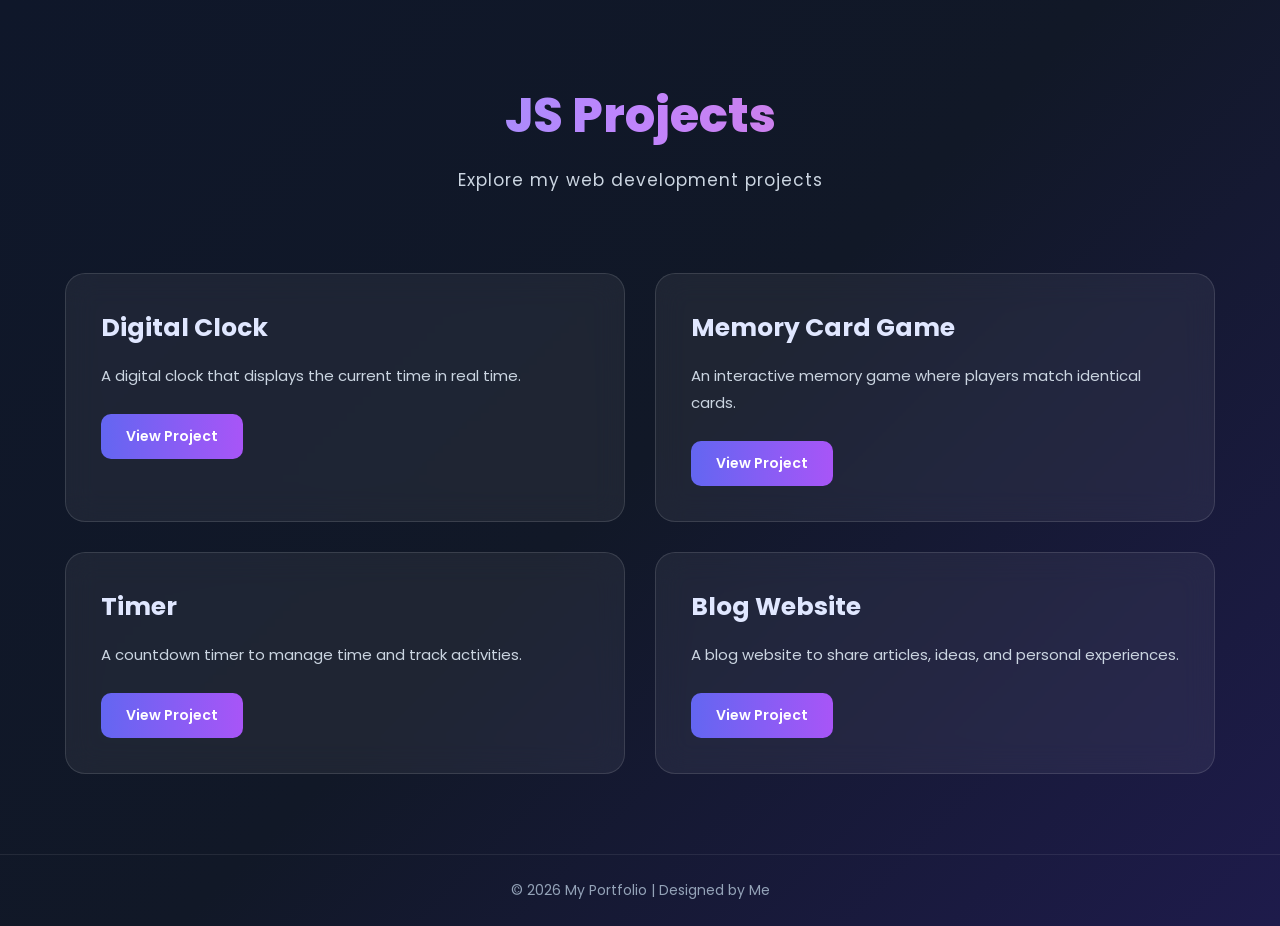
<file: index.html>
<!DOCTYPE html>
<html lang="en">
<head>
    <meta charset="UTF-8">
    <meta name="viewport" content="width=device-width, initial-scale=1.0">
    <title>My Projects Portfolio</title>
    <link rel="stylesheet" href="style.css">
</head>
<body>

    <header>
        <h1>JS Projects</h1>
        <p>Explore my web development projects</p>
    </header>

    <section class="projects">

        <div class="project-card">
            <h2>Digital Clock</h2>
            <p>A digital clock that displays the current time in real time.</p>
            <a href="./digital-clock/index.html" target="_blank">View Project</a>
        </div>

        <div class="project-card">
            <h2>Memory Card Game</h2>
            <p>An interactive memory game where players match identical cards.</p>
            <a href="./memory-card-game/index.html" target="_blank">View Project</a>
        </div>

        <div class="project-card">
            <h2>Timer</h2>
            <p>A countdown timer to manage time and track activities.</p>
            <a href="./timer/index.html" target="_blank">View Project</a>
        </div>

        <div class="project-card">
            <h2>Blog Website</h2>
            <p>A blog website to share articles, ideas, and personal experiences.</p>
            <a href="./blog/index.html" target="_blank">View Project</a>
        </div>

    </section>

    <footer>
        <p>© 2026 My Portfolio | Designed by Me</p>
    </footer>

</body>
</html>
</file>
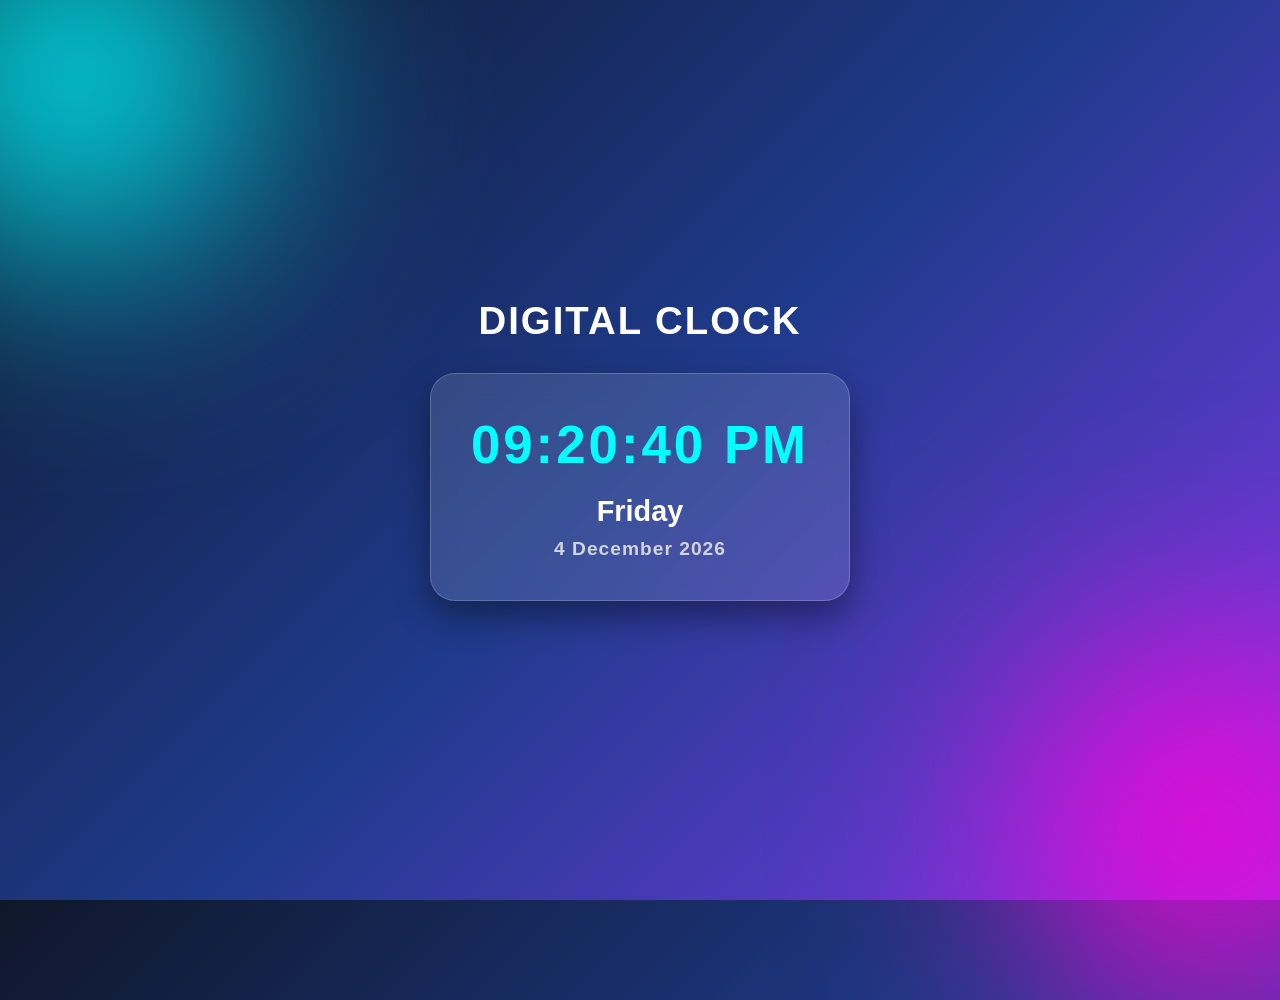
<file: digital-clock/index.html>
<!DOCTYPE html>
<html lang="en">
<head>
    <meta charset="UTF-8">
    <meta name="viewport" content="width=device-width, initial-scale=1.0">
    <title>Digital Clock</title>
    <link rel="stylesheet" href="style.css">
</head>
<body>
    <div id="container">
        <h1>Digital Clock</h1>
        <div id="box">
            <h2 id="time"></h2>
            <h2 id="day"></h2>
            <h2 id="date"></h2>
        </div>
    </div>
    <script src="script.js"></script>
</body>
</html>
</file>
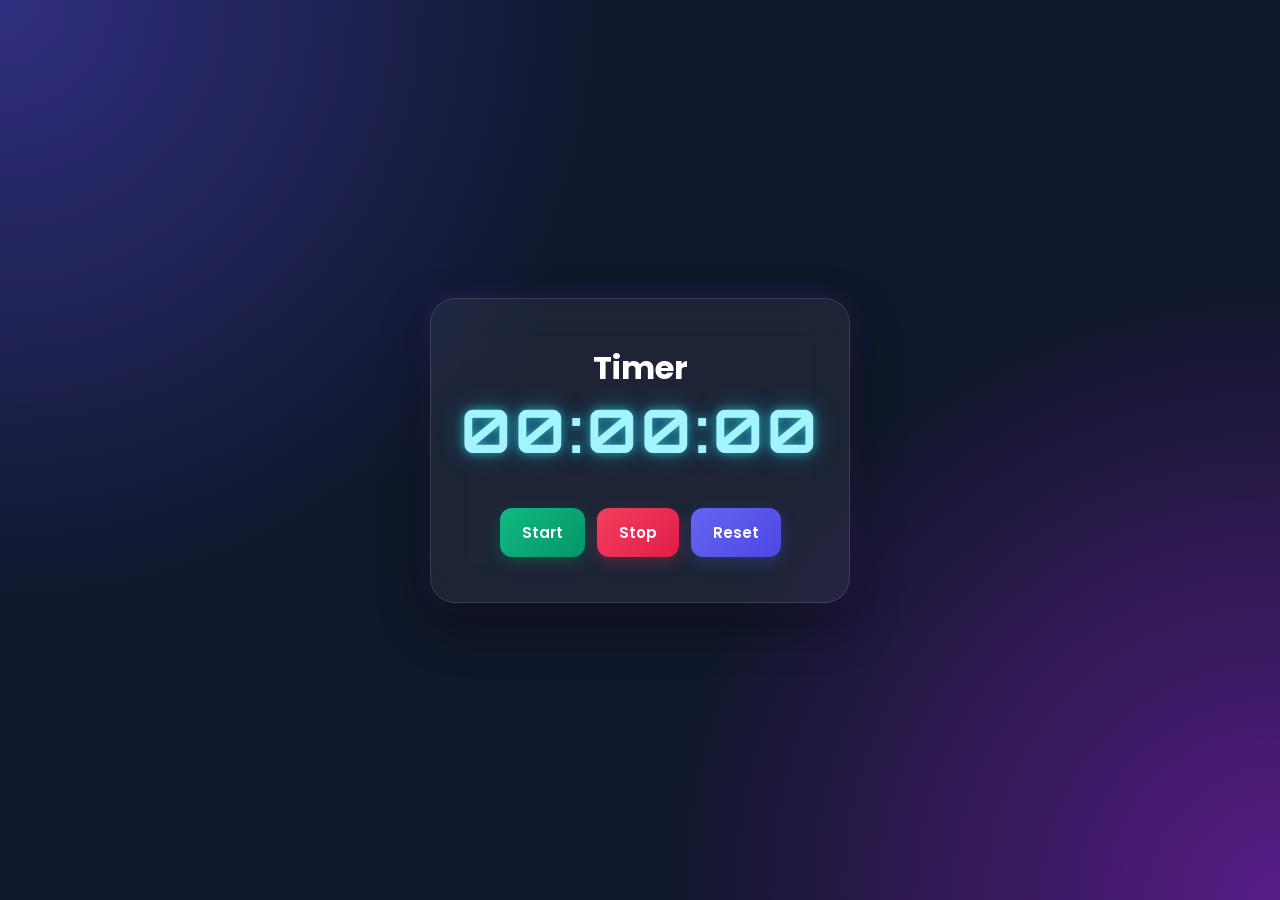
<file: timer/index.html>
<!DOCTYPE html>
<html lang="en">
<head>
    <meta charset="UTF-8">
    <meta name="viewport" content="width=device-width, initial-scale=1.0">
    <title>Timer</title>
    <link rel="stylesheet" href="style.css">
</head>
<body>
    <div id="box">
        <h1>Timer</h1>
        <h2 id="timer">00:00:00</h2>
        <div class="buttons">
        <button onclick="start()" class="start">Start</button>
        <button onclick="stop()" class="stop">Stop</button>
        <button onclick="reset()" class="reset">Reset</button>
        </div>
        <script src="script.js"></script>
    </div>
</body>
</html>
</file>
<file: style.css>
@import url('https://fonts.googleapis.com/css2?family=Poppins:wght@400;500;600;700;800&display=swap');

* {
    margin: 0;
    padding: 0;
    box-sizing: border-box;
}

body {
    font-family: 'Poppins', sans-serif;
    background: linear-gradient(135deg, #0f172a, #111827, #1e1b4b);
    color: #ffffff;
    min-height: 100vh;
}

/* Header */
header {
    text-align: center;
    padding: 80px 20px 50px;
}

header h1 {
    font-size: 48px;
    font-weight: 800;
    background: linear-gradient(90deg, #60a5fa, #c084fc, #f472b6);
    -webkit-background-clip: text;
    -webkit-text-fill-color: transparent;
    margin-bottom: 15px;
}

header p {
    color: #cbd5e1;
    font-size: 17px;
    letter-spacing: 1px;
}

/* Projects Section */
.projects {
    max-width: 1200px;
    margin: auto;
    padding: 30px 25px 80px;
    display: grid;
    grid-template-columns: repeat(2, 1fr);
    gap: 30px;
}

/* Project Cards */
.project-card {
    position: relative;
    background: rgba(255, 255, 255, 0.06);
    border: 1px solid rgba(255, 255, 255, 0.12);
    border-radius: 20px;
    padding: 35px;
    backdrop-filter: blur(15px);
    transition: all 0.4s ease;
    overflow: hidden;
}

/* Glow Effect */
.project-card::before {
    content: "";
    position: absolute;
    width: 180px;
    height: 180px;
    background: #6366f1;
    filter: blur(100px);
    opacity: 0;
    top: -50px;
    right: -50px;
    transition: 0.4s;
}

.project-card:hover::before {
    opacity: 0.5;
}

.project-card:hover {
    transform: translateY(-10px);
    border-color: #818cf8;
    box-shadow: 0 15px 40px rgba(99, 102, 241, 0.2);
}

/* Project Titles */
.project-card h2 {
    font-size: 25px;
    margin-bottom: 15px;
    color: #e0e7ff;
    position: relative;
}

/* Description */
.project-card p {
    color: #cbd5e1;
    font-size: 15px;
    line-height: 1.8;
    margin-bottom: 25px;
    position: relative;
}

/* Buttons */
.project-card a {
    display: inline-block;
    text-decoration: none;
    color: white;
    background: linear-gradient(90deg, #6366f1, #a855f7);
    padding: 12px 25px;
    border-radius: 10px;
    font-size: 14px;
    font-weight: 600;
    transition: all 0.3s ease;
    position: relative;
}

.project-card a:hover {
    background: linear-gradient(90deg, #8b5cf6, #ec4899);
    transform: scale(1.05);
    box-shadow: 0 5px 20px rgba(168, 85, 247, 0.4);
}

/* Footer */
footer {
    text-align: center;
    padding: 25px;
    color: #94a3b8;
    border-top: 1px solid rgba(255, 255, 255, 0.08);
    font-size: 14px;
}

/* Responsive Design */
@media (max-width: 768px) {
    header {
        padding: 60px 20px 30px;
    }

    header h1 {
        font-size: 35px;
    }

    .projects {
        grid-template-columns: 1fr;
        padding: 25px 20px 50px;
    }

    .project-card {
        padding: 28px;
    }
}
</file>
<file: digital-clock/style.css>
* {
    margin: 0;
    padding: 0;
    box-sizing: border-box;
    font-family: "Poppins", sans-serif;
}

body {
    height: 100vh;
    display: flex;
    justify-content: center;
    align-items: center;
    background: linear-gradient(135deg, #0f172a, #1e3a8a, #7c3aed);
    overflow: hidden;
}

/* Background Glow */
body::before,
body::after {
    content: "";
    position: absolute;
    width: 350px;
    height: 350px;
    border-radius: 50%;
    filter: blur(120px);
    z-index: -1;
}

body::before {
    background: #00f7ff;
    top: -100px;
    left: -100px;
}

body::after {
    background: #ff00d4;
    bottom: -100px;
    right: -100px;
}

#container {
    width: 420px;
    text-align: center;
}

#container h1 {
    color: white;
    font-size: 2.4rem;
    margin-bottom: 30px;
    letter-spacing: 2px;
    text-transform: uppercase;
}

#box {
    padding: 40px 30px;
    border-radius: 25px;
    background: rgba(255, 255, 255, 0.12);
    backdrop-filter: blur(15px);
    border: 1px solid rgba(255,255,255,0.2);
    box-shadow: 0 15px 35px rgba(0,0,0,.4);
    transition: .4s;
}

#box:hover {
    transform: translateY(-8px) scale(1.03);
    box-shadow: 0 20px 45px rgba(0,0,0,.6);
}

#time {
    font-size: 3.3rem;
    color: #00ffff;
    letter-spacing: 3px;
}

#day {
    margin-top: 20px;
    color: #ffffff;
    font-size: 1.8rem;
    font-weight: 600;
}

#date {
    margin-top: 10px;
    color: #d1d5db;
    font-size: 1.2rem;
    letter-spacing: 1px;
}

@media (max-width: 500px) {

    #container {
        width: 90%;
    }

    #time {
        font-size: 2.3rem;
    }

    #day {
        font-size: 1.4rem;
    }

    #date {
        font-size: 1rem;
    }

    #container h1 {
        font-size: 2rem;
    }
}
</file>
<file: timer/style.css>
@import url('https://fonts.googleapis.com/css2?family=Orbitron:wght@400;600;700&family=Poppins:wght@400;500;600&display=swap');

* {
    margin: 0;
    padding: 0;
    box-sizing: border-box;
}

body {
    min-height: 100vh;
    display: flex;
    justify-content: center;
    align-items: center;
    font-family: 'Poppins', sans-serif;

    background:
        radial-gradient(circle at top left, #312e81, transparent 40%),
        radial-gradient(circle at bottom right, #581c87, transparent 40%),
        #0f172a;
}

h1{
    color: white;
}

/* Timer Card */
#box {
    width: 420px;
    max-width: 90%;
    padding: 45px 30px;

    text-align: center;

    background: rgba(255, 255, 255, 0.06);
    backdrop-filter: blur(20px);

    border: 1px solid rgba(255, 255, 255, 0.12);
    border-radius: 25px;

    box-shadow:
        0 20px 50px rgba(0, 0, 0, 0.4),
        0 0 30px rgba(139, 92, 246, 0.15);

    transition: 0.4s ease;
}

#box:hover {
    transform: translateY(-5px);
    box-shadow:
        0 25px 60px rgba(0, 0, 0, 0.5),
        0 0 40px rgba(139, 92, 246, 0.25);
}

/* Timer Display */
#timer {
    font-family: 'Orbitron', sans-serif;
    font-size: 60px;
    font-weight: 700;
    letter-spacing: 4px;

    color: #a5f3fc;

    text-shadow:
        0 0 10px rgba(34, 211, 238, 0.7),
        0 0 25px rgba(34, 211, 238, 0.4);

    margin-bottom: 40px;
}

/* Buttons Container */
.buttons {
    display: flex;
    justify-content: center;
    gap: 12px;
    flex-wrap: wrap;
}

/* Common Button */
button {
    border: none;
    padding: 13px 22px;
    border-radius: 12px;

    color: white;
    font-size: 15px;
    font-weight: 600;
    font-family: 'Poppins', sans-serif;

    cursor: pointer;
    transition: all 0.3s ease;
}

/* Start Button */
.start {
    background: linear-gradient(135deg, #10b981, #059669);
    box-shadow: 0 5px 15px rgba(16, 185, 129, 0.25);
}

.start:hover {
    transform: translateY(-4px);
    box-shadow: 0 10px 25px rgba(16, 185, 129, 0.45);
}

/* Stop Button */
.stop {
    background: linear-gradient(135deg, #f43f5e, #e11d48);
    box-shadow: 0 5px 15px rgba(244, 63, 94, 0.25);
}

.stop:hover {
    transform: translateY(-4px);
    box-shadow: 0 10px 25px rgba(244, 63, 94, 0.45);
}

/* Reset Button */
.reset {
    background: linear-gradient(135deg, #6366f1, #4f46e5);
    box-shadow: 0 5px 15px rgba(99, 102, 241, 0.25);
}

.reset:hover {
    transform: translateY(-4px);
    box-shadow: 0 10px 25px rgba(99, 102, 241, 0.45);
}

/* Button Click Effect */
button:active {
    transform: scale(0.95);
}

/* Mobile Responsive */
@media (max-width: 480px) {
    #box {
        padding: 35px 20px;
    }

    #timer {
        font-size: 42px;
        letter-spacing: 2px;
    }

    button {
        padding: 11px 18px;
        font-size: 14px;
    }
}
</file>
